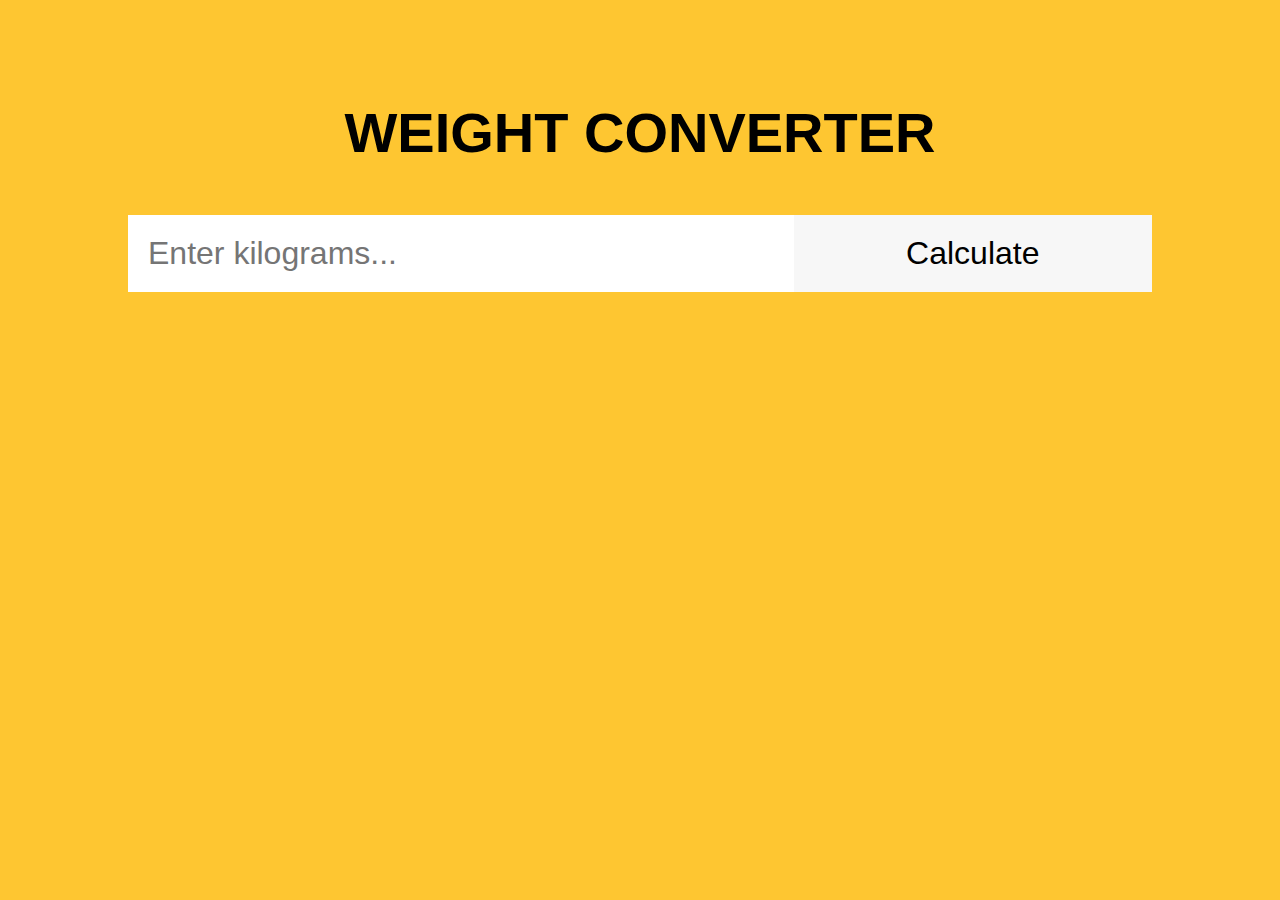
<file: Task 1/Index.html>
<!DOCTYPE html>
<html lang="en">
  <head>
    <meta charset="UTF-8" />
    <title>Weight Converter</title>
    <!-- Custom CSS -->
    <link rel="stylesheet" href="style.css" />
    <!-- Custom JS -->
    <script defer src="./script.js"></script>
  </head>
  <body>
    <header>
      <!-- Header code-->
    </header>

    <main>
      <div class="wrapper">
        <h1 class="headline">Weight Converter</h1>
        <!-- Users input -->
        <form>
          <input type="text" id="search" placeholder="Enter kilograms..." />
          <input type="submit" id="submit-btn" value="Calculate" />
        </form>
        <!-- Place for output after form submission -->
        <div id="output">
          <!-- demo test card -->
          <!-- <ol>
            <li>XX Kg yra XX.XX Svarai (lb) | Formulė: lb = kg * 2.2046</li>
            <li>XX Kg yra XX.XX Gramai (g) | Formulė: g = kg / 0.0010000</li>
            <li>XX Kg yra XX.XX Uncijos (oz) | Formulė: oz = kg * 35.274</li>
          </ol> -->
          <!--/  demo test card -->
        </div>
      </div>
    </main>

    <footer>
      <!-- Footer code -->
    </footer>
  </body>
</html>
</file>
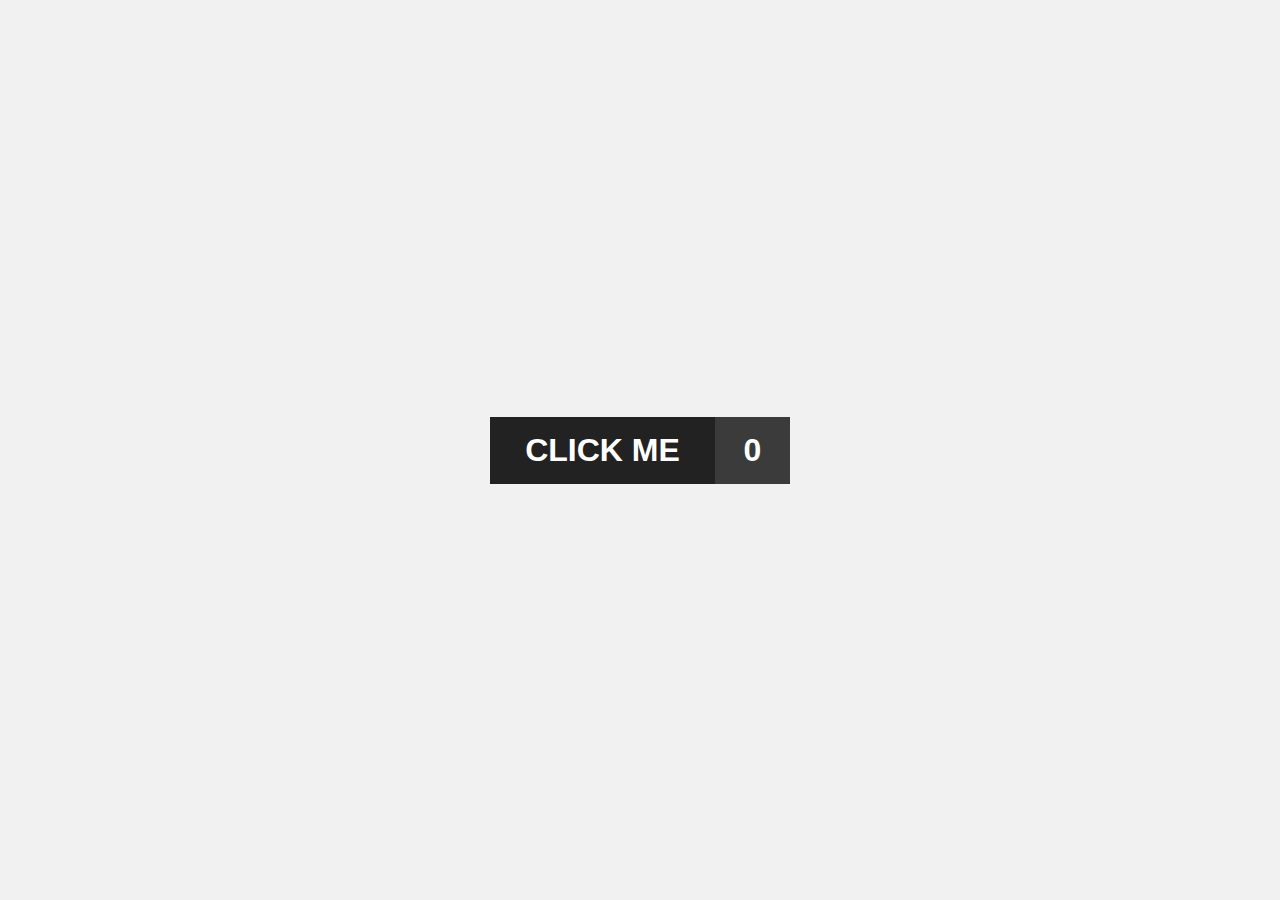
<file: Task 2/index.html>
<!DOCTYPE html>
<html lang="en">
  <head>
    <meta charset="UTF-8" />
    <title>Change button state</title>
    <!-- Custom CSS -->
    <link rel="stylesheet" href="./style.css" />
    <!-- Custom JS -->
    <script defer src="./script.js"></script>
  </head>
  <body>
    <header>
      <!-- Header code-->
    </header>

    <main>
      <div class="wrapper">
        <div class="btn">
          <div id="btn__element">CLICK ME</div>
          <div id="btn__state">0</div>
        </div>
      </div>
    </main>

    <footer>
      <!-- Footer code -->
    </footer>
  </body>
</html>
</file>
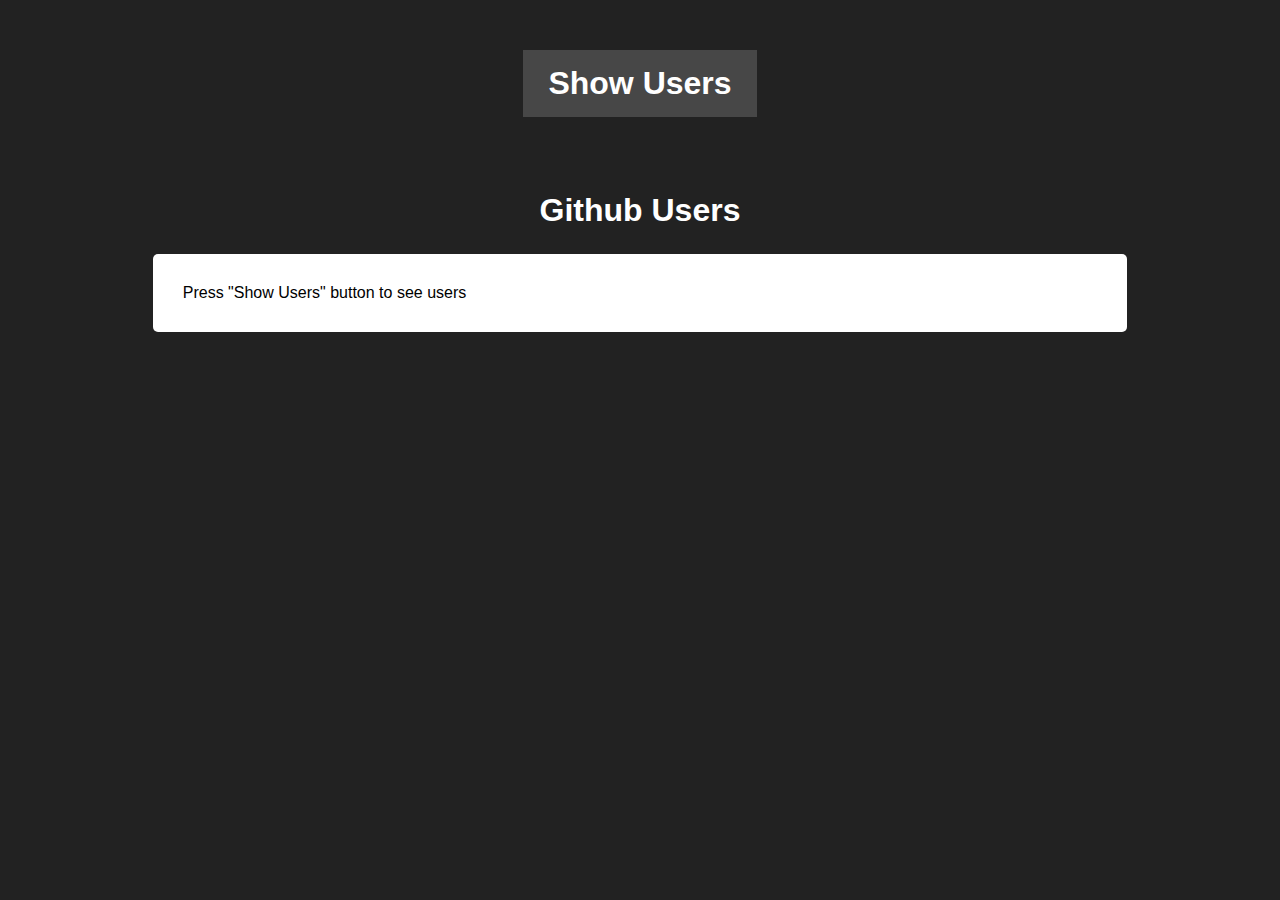
<file: Task 3/index.html>
<!DOCTYPE html>
<html lang="en">
  <head>
    <meta charset="UTF-8" />
    <meta http-equiv="X-UA-Compatible" content="IE=edge" />
    <meta name="viewport" content="width=device-width, initial-scale=1.0" />
    <title>Show Github users</title>
    <!-- Custom CSS -->
    <link rel="stylesheet" href="./style.css" />
    <!-- Custom JS -->
    <script defer src="./script.js"></script>
  </head>
  <body>
    <header>
      <!-- Header code-->
    </header>

    <main>
      <div class="wrapper">
        <div class="btn-container">
          <button id="btn">Show Users</button>
        </div>
        <div class="output-cointainer">
          <h1>Github Users</h1>
          <div id="output">
            <!-- Results goes here -->

            <p id="message">Press "Show Users" button to see users</p>
          </div>
        </div>
      </div>
    </main>

    <footer>
      <!-- Footer code -->
    </footer>
  </body>
</html>
</file>
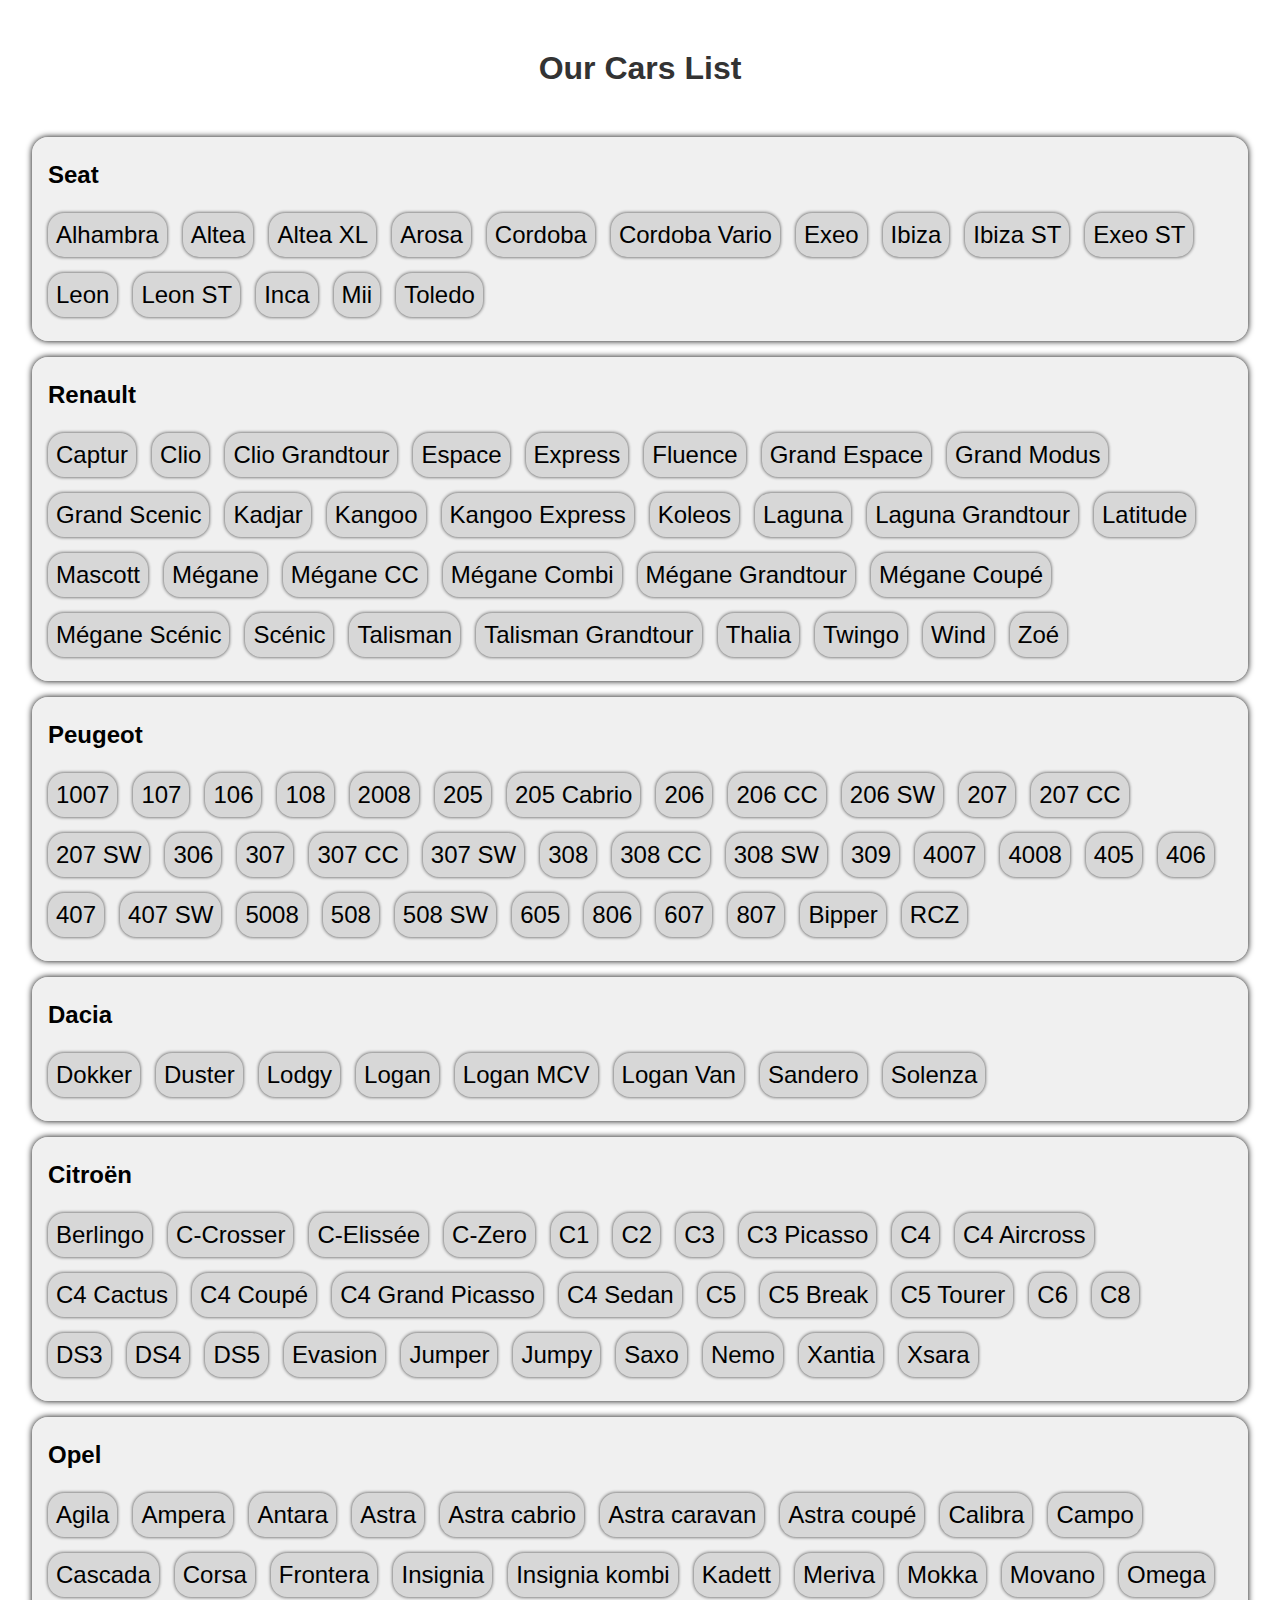
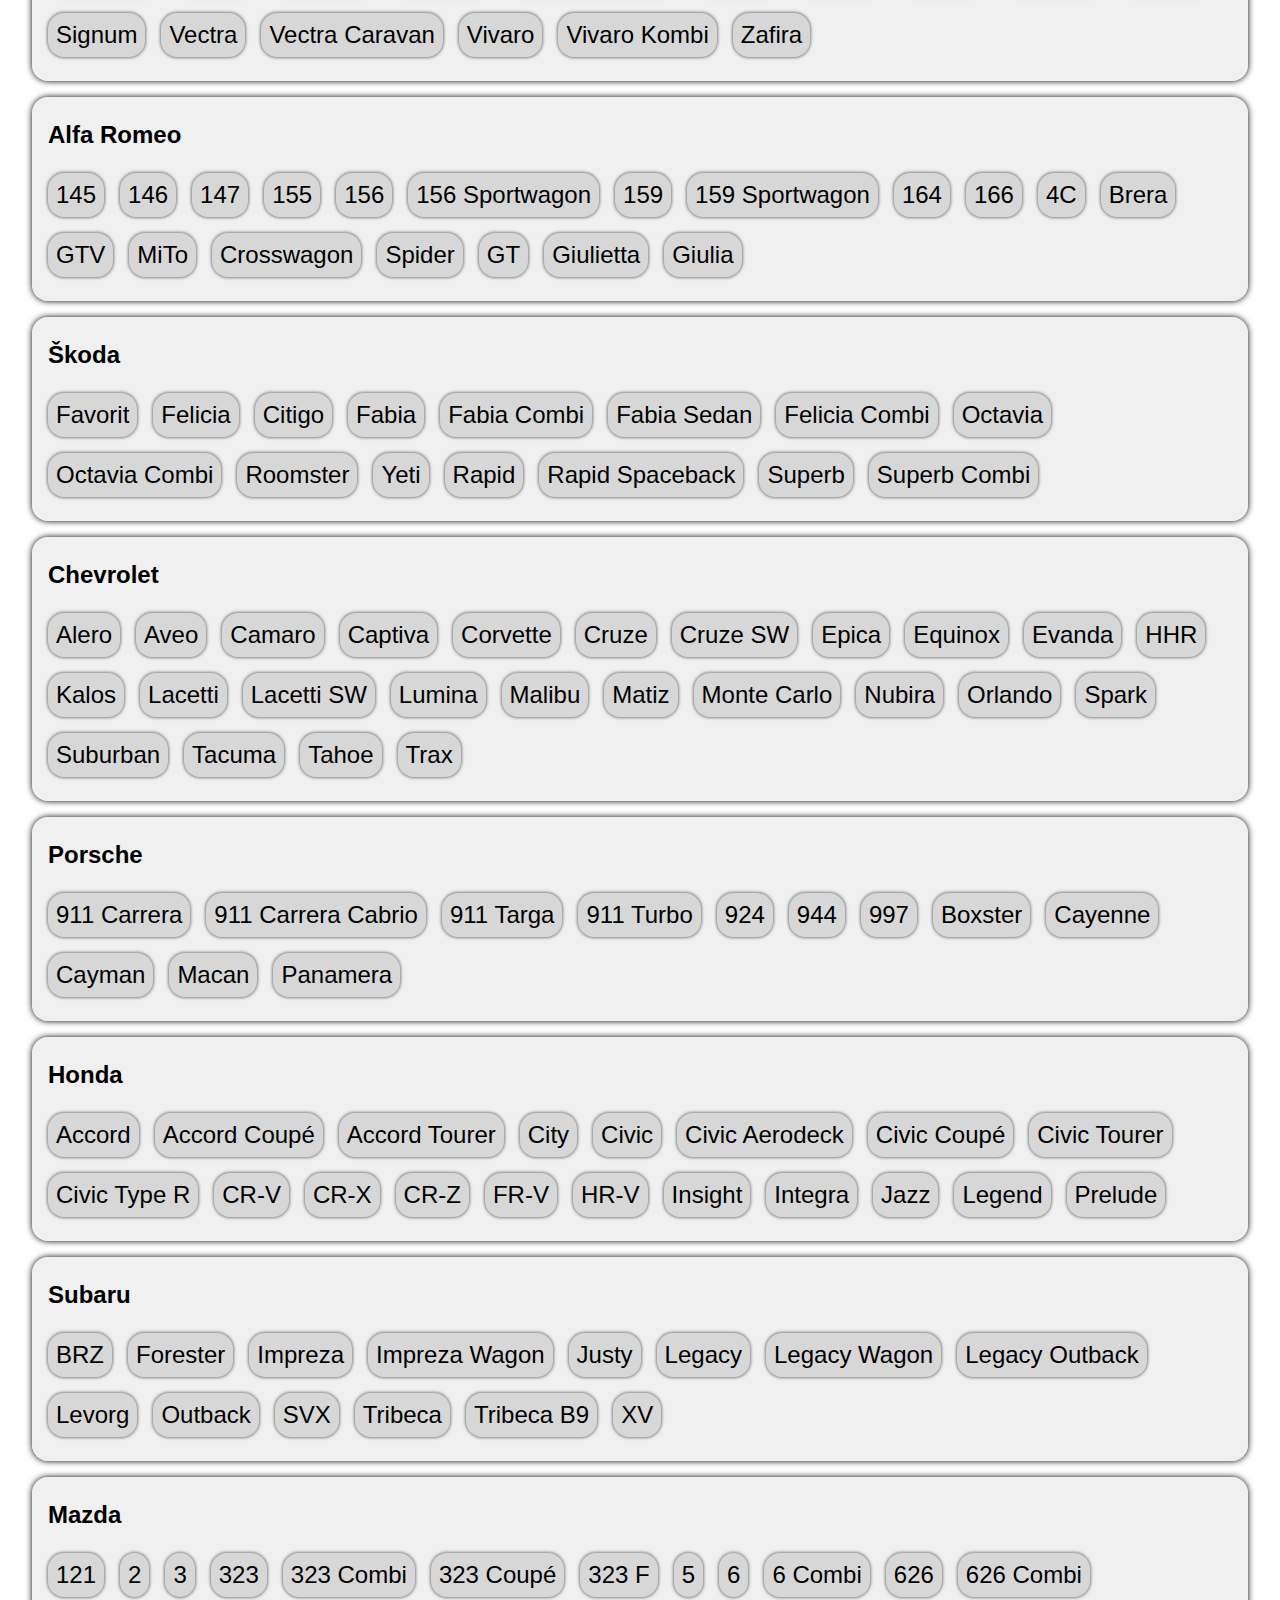
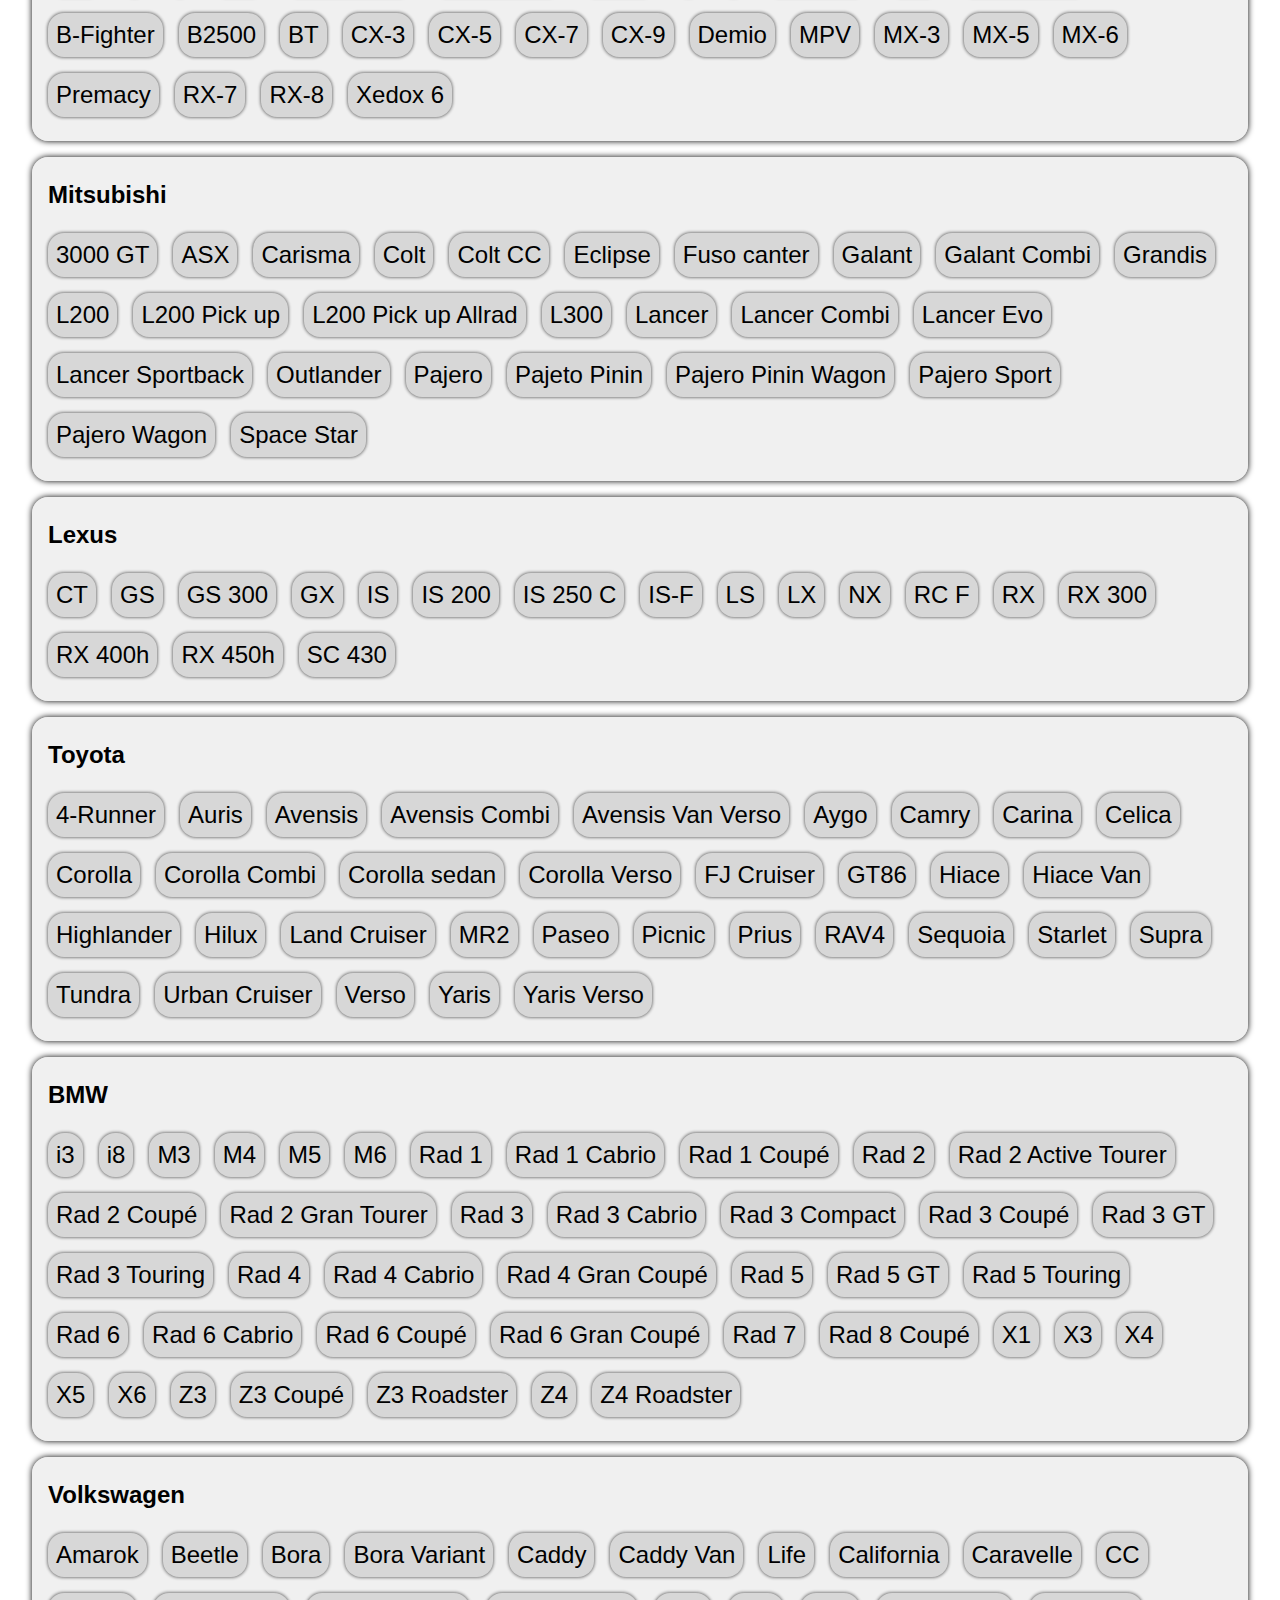
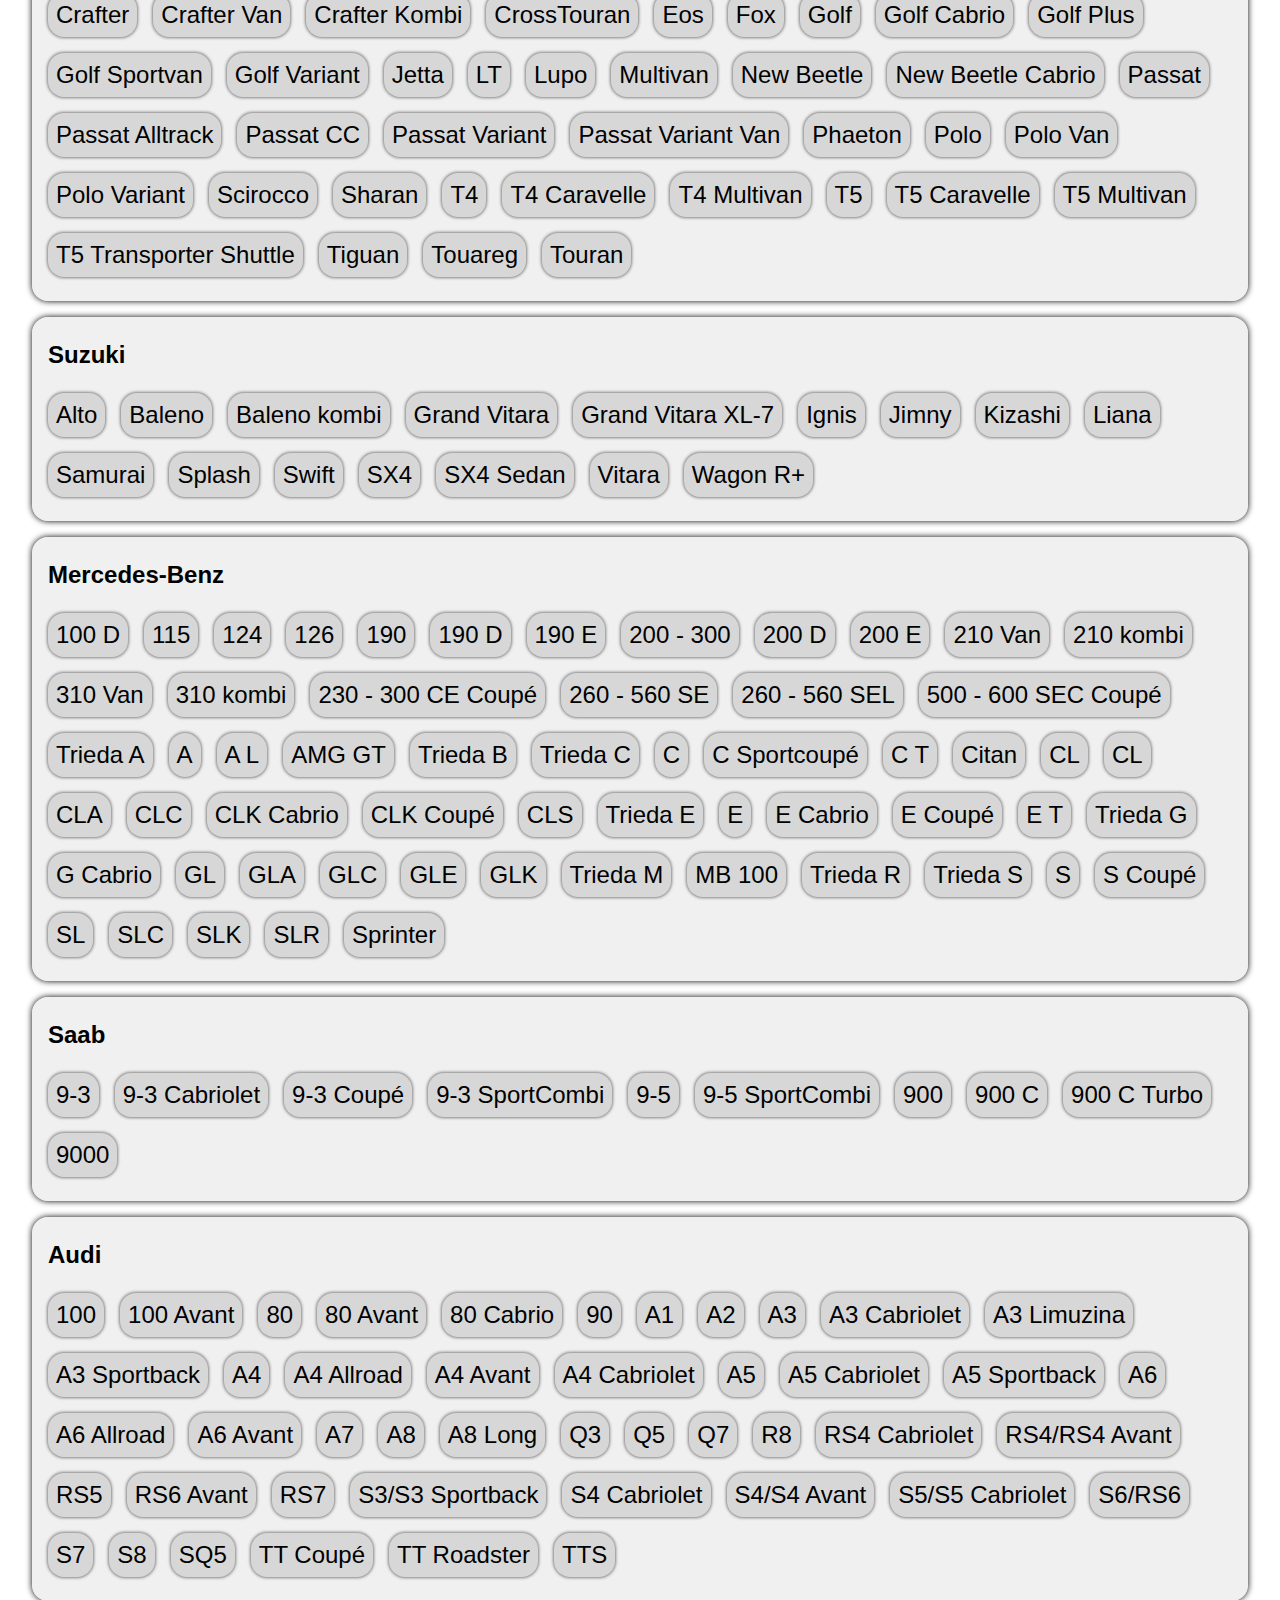
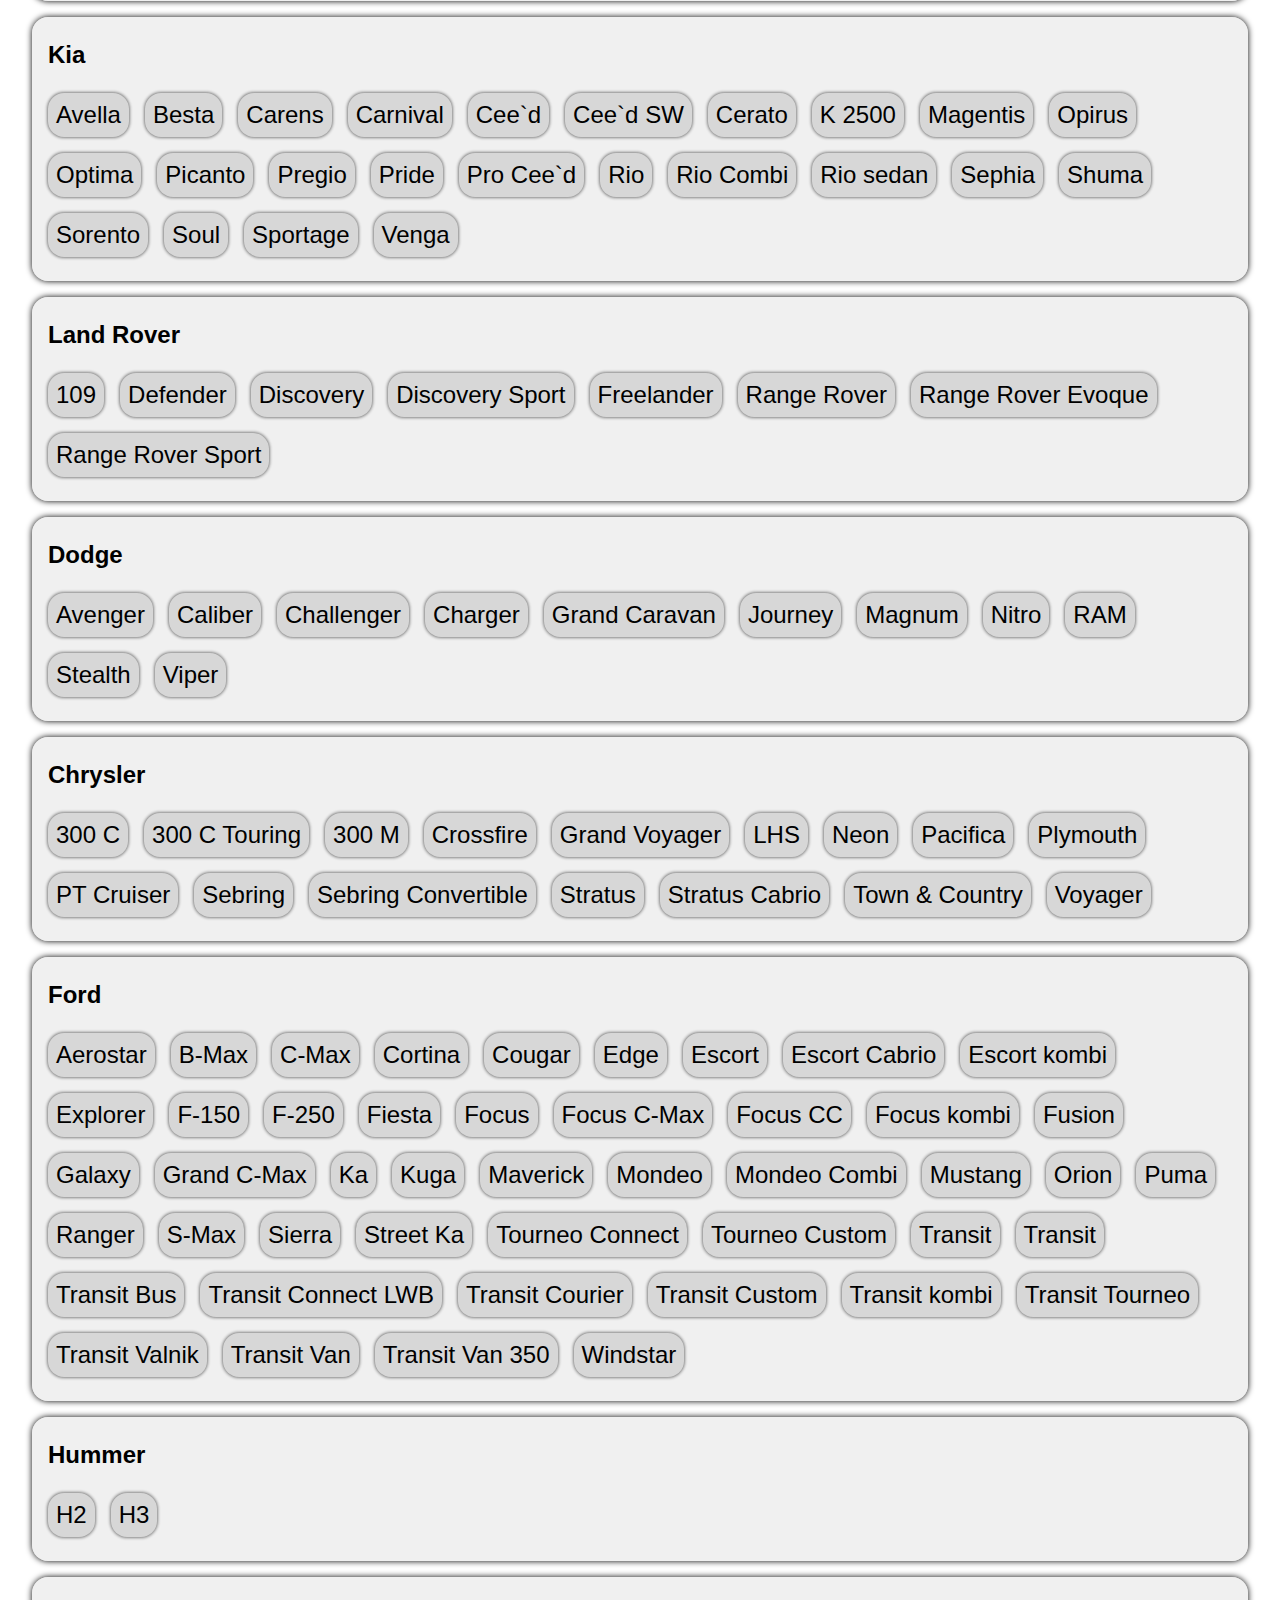
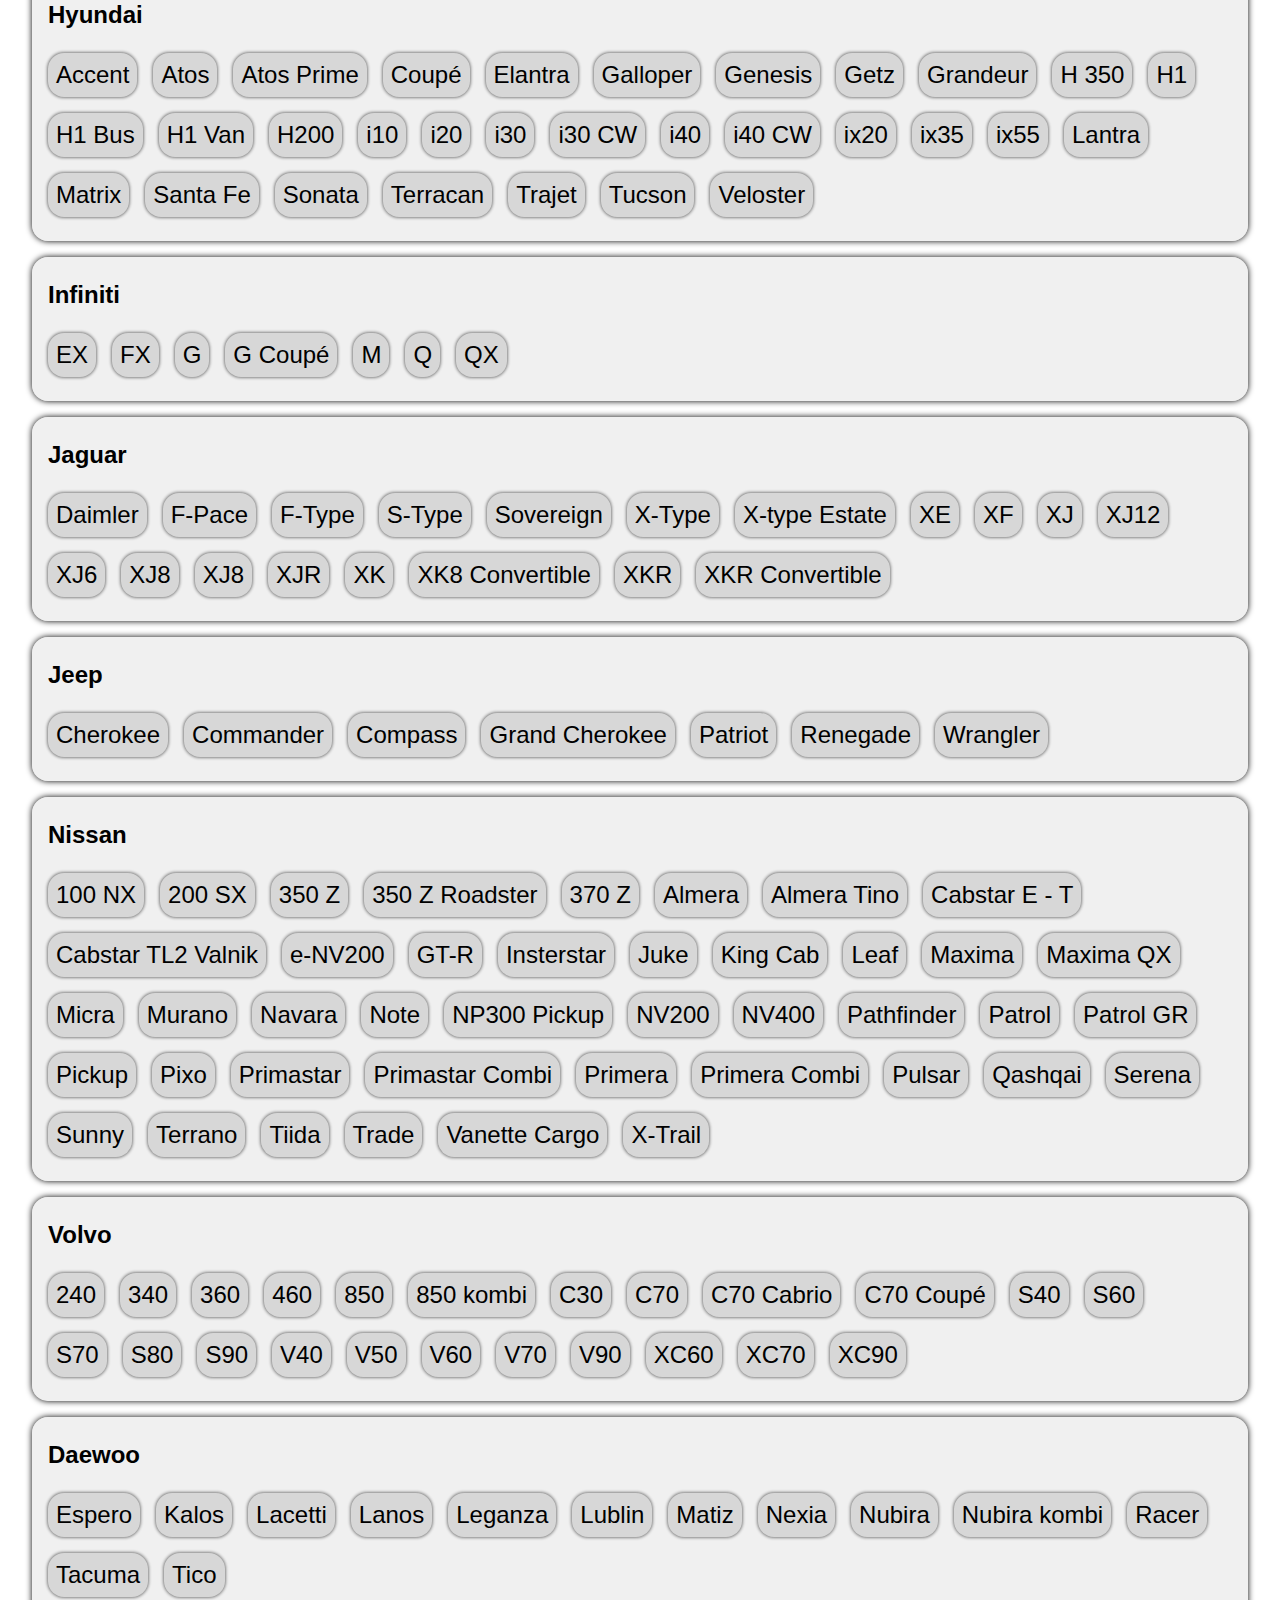
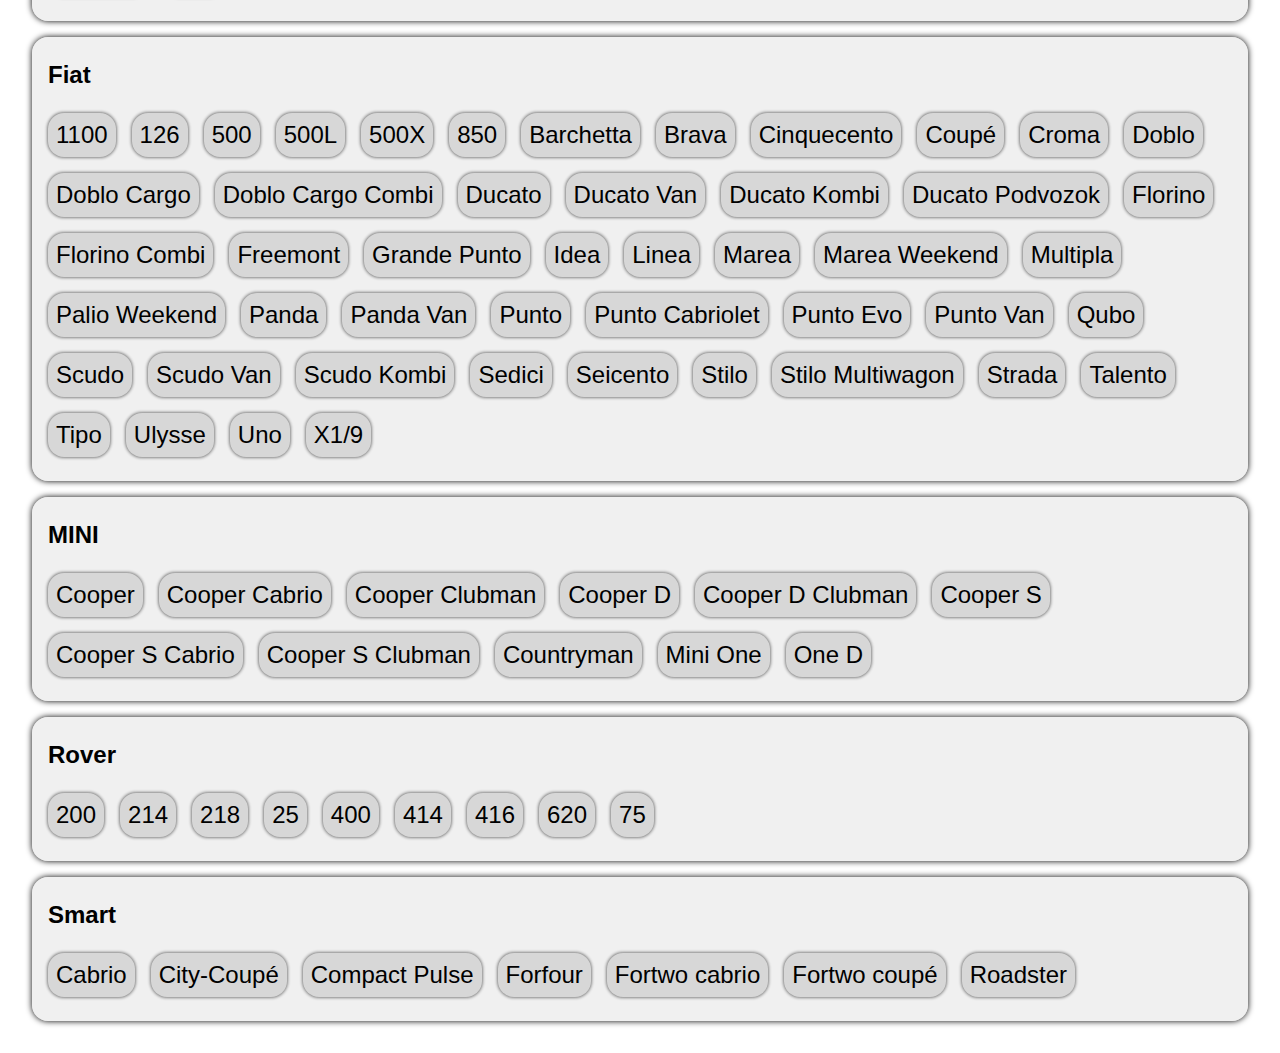
<file: Task 4/Index.html>
<!DOCTYPE html>
<html lang="en">
  <head>
    <meta charset="UTF-8" />
    <meta http-equiv="X-UA-Compatible" content="IE=edge" />
    <meta name="viewport" content="width=device-width, initial-scale=1.0" />
    <title>Cars list</title>
    <!-- Custom CSS -->
    <link rel="stylesheet" href="./style.css" />
    <!-- Custom JS -->
    <script defer src="./script.js"></script>
  </head>
  <body>
    <header>
      <!-- Header code-->
    </header>

    <main>
      <div class="wrapper">
        <div class="container">
          <h1>Our Cars List</h1>
          <div id="output">
            <!-- Results goes here -->
          </div>
        </div>
      </div>
    </main>

    <footer>
      <!-- Footer code -->
    </footer>
  </body>
</html>
</file>
<file: Task 1/style.css>
/* Resets */
* {
  margin: 0;
  padding: 0;
  box-sizing: border-box;
  font-family: 'Trebuchet MS', 'Lucida Sans Unicode', 'Lucida Grande',
    'Lucida Sans', Arial, sans-serif;
}

/* Mobile first */
.wrapper {
  min-height: 100vh;
  min-width: calc(100vw - (100vw - 100%));
  background-color: #fec631;
}

.headline {
  padding-top: 100px;
  font-size: 2.5em;
  text-align: center;
  color: #000;
  text-transform: uppercase;
}

form {
  max-width: 80%;
  margin: 50px auto;
  display: flex;
  flex-wrap: wrap;
}

#output{
  max-width: 80%;
  margin: 50px auto;
  background-color: #fff4d5;
  font-size: 1.1rem;
}

#submit-btn {
  width: 35%;
  background-color: #f7f7f7;
  border: 0;
  outline: 0;
  font-size: 1.1em;
}

#submit-btn:hover {
  cursor: pointer;
  background-color: #000;
  color: #fff;
}

#search {
  width: 65%;
  margin: 0;
  padding: 20px;
  outline: 0;
  border: 0;
  font-size: 1.1em;
}
li{
  list-style-position: inside;
  padding: 0.5rem 1rem;
  /* font-size: 2rem; */
}

/* Tablet */
@media screen and (min-width: 768px) {
  .headline {
    font-size: 3.5em;
  }

  #output{
    font-size: 2rem;
  }

  #search,
  #submit-btn {
    font-size: 2em;
  }
}
</file>
<file: Task 2/style.css>
/* Resets */
* {
  margin: 0;
  padding: 0;
  box-sizing: border-box;
  font-family: 'Trebuchet MS', 'Lucida Sans Unicode', 'Lucida Grande',
    'Lucida Sans', Arial, sans-serif;
}

/* Mobile first */
.wrapper {
  min-height: 100vh;
  min-width: calc(100vw - (100vw - 100%));
  display: flex;
  justify-content: center;
  align-items: center;
  background-color: #f1f1f1;
}

.btn {
  width: 300px;
  display: flex;
  justify-content: center;
  flex-wrap: wrap;
}

#btn__element {
  width: 75%;
  padding: 15px 25px;
  background-color: #222;
  border: #222;
  color: #fff;
  font-weight: bold;
  font-size: 2em;
  text-align: center;
}

#btn__element:hover {
  cursor: pointer;
  background-color: rgb(59, 59, 59);
}

#btn__state {
  width: 25%;
  /* padding: 15px 25px; */
  display: grid;
  place-items: center;
  background-color: rgb(59, 59, 59);
  border: #222;
  color: #fff;
  font-weight: bold;
  font-size: 2em;
  text-align: center;
}


.btn:active{
transform: scale(1.2);
 }
</file>
<file: Task 3/style.css>
/* Resets */
* {
  margin: 0;
  padding: 0;
  box-sizing: border-box;
  font-family: 'Trebuchet MS', 'Lucida Sans Unicode', 'Lucida Grande',
  'Lucida Sans', Arial, sans-serif;
}

/* Mobile first */
.wrapper {
  min-height: 100vh;
  min-width: calc(100vw - (100vw - 100%));
  display: flex;
  flex-direction: column;
  align-items: center;
  background-color: #222;
}

.btn-container {
  width: 100%;
  display: flex;
  flex-direction: column;
  align-items: center;
}

.btn-container #btn {
  margin: 50px 0;
  padding: 15px 25px;
  background-color: #474747;
  border: #222;
  color: #fff;
  font-weight: bold;
  font-size: 2em;
  text-align: center;
}

.btn-container #btn:hover {
  cursor: pointer;
  opacity: 0.9;
}
.output-cointainer {
  width: 80%;
  margin: 25px 0;
  display: flex;
  flex-direction: column;
  align-items: center;
}

.output-cointainer h1 {
  color: #fff;
}

.output-cointainer #output {
  display: grid;
  grid-template-columns: 1fr;
  gap: 2rem;
  
  /* suspicioous */
  /* max-width: 80%; */
  margin-top: 25px;
  padding: 30px;
  border-radius: 5px;
  background-color: #fff;
}

.userCard{
  background-color: #dcdcdc;
  border-radius: 1rem;
  padding: 1rem;
  box-shadow: 0 0 7px 0px grey;
  /* max-width: 100%; */
  
  display: grid;
  grid-template-columns: auto 1fr;
  align-items: center;
  width: 100%;
  
}

.profileCircle{
  height: 100px;
  width: 100px;
  overflow: hidden;
  border-radius: 50%;
  grid-row: span 2;
  margin-right: 1rem;
  box-shadow: 0 0 8px 1px rgb(0 0 0);
}

.profileImg{
  max-width: 100%;
  object-fit: contain;
}


a{
  word-break: break-all;
}


@media screen and (min-width: 900px){

  .output-cointainer #output {
    grid-template-columns: 1fr 1fr;

  }
}


@media screen and (min-width: 1200px){

  .output-cointainer #output {
    grid-template-columns: 1fr 1fr 1fr;

  }
}
</file>
<file: Task 4/style.css>
/* Resets */
* {
  margin: 0;
  padding: 0;
  box-sizing: border-box;
  font-family: 'Trebuchet MS', 'Lucida Sans Unicode', 'Lucida Grande',
    'Lucida Sans', Arial, sans-serif;
}

/* Mobile first */
.wrapper {
  min-height: 100vh;
  min-width: calc(100vw - (100vw - 100%));
  display: flex;
  flex-direction: column;
  align-items: center;
}

.container {
  width: 100%;
  display: flex;
  flex-direction: column;
  align-items: center;
}

.container h1 {
  margin-top: 50px;
  margin-bottom: 50px;
  color: #333;
}
#output{
  display: grid;
  grid-template-columns: 1fr;
  gap:1rem;
  padding-bottom: 2rem;
}
.oneCard{
  background-color: rgba(230, 230, 230, 0.6);
  box-shadow: 0 0 6px 0px rgb(0 0 0);
  padding: 1rem;
  border-radius: 1rem;
  margin-left: 2rem;
  margin-right: 2rem;
}

.producedCars{
  display: flex;
  flex-wrap: wrap;
}

p{

  background-color: rgb(215, 215, 215);
  border-radius: 1rem;
  box-sizing: border-box;
  padding: 0.5rem;
  margin: 0.5rem 1rem 0.5rem 0;
  font-size: 1.5rem;
  box-shadow: 0 0 3px 1px rgb(131, 131, 131);
}

h2{
margin-top: 0.5rem;
margin-bottom: 1rem;
}
</file>
